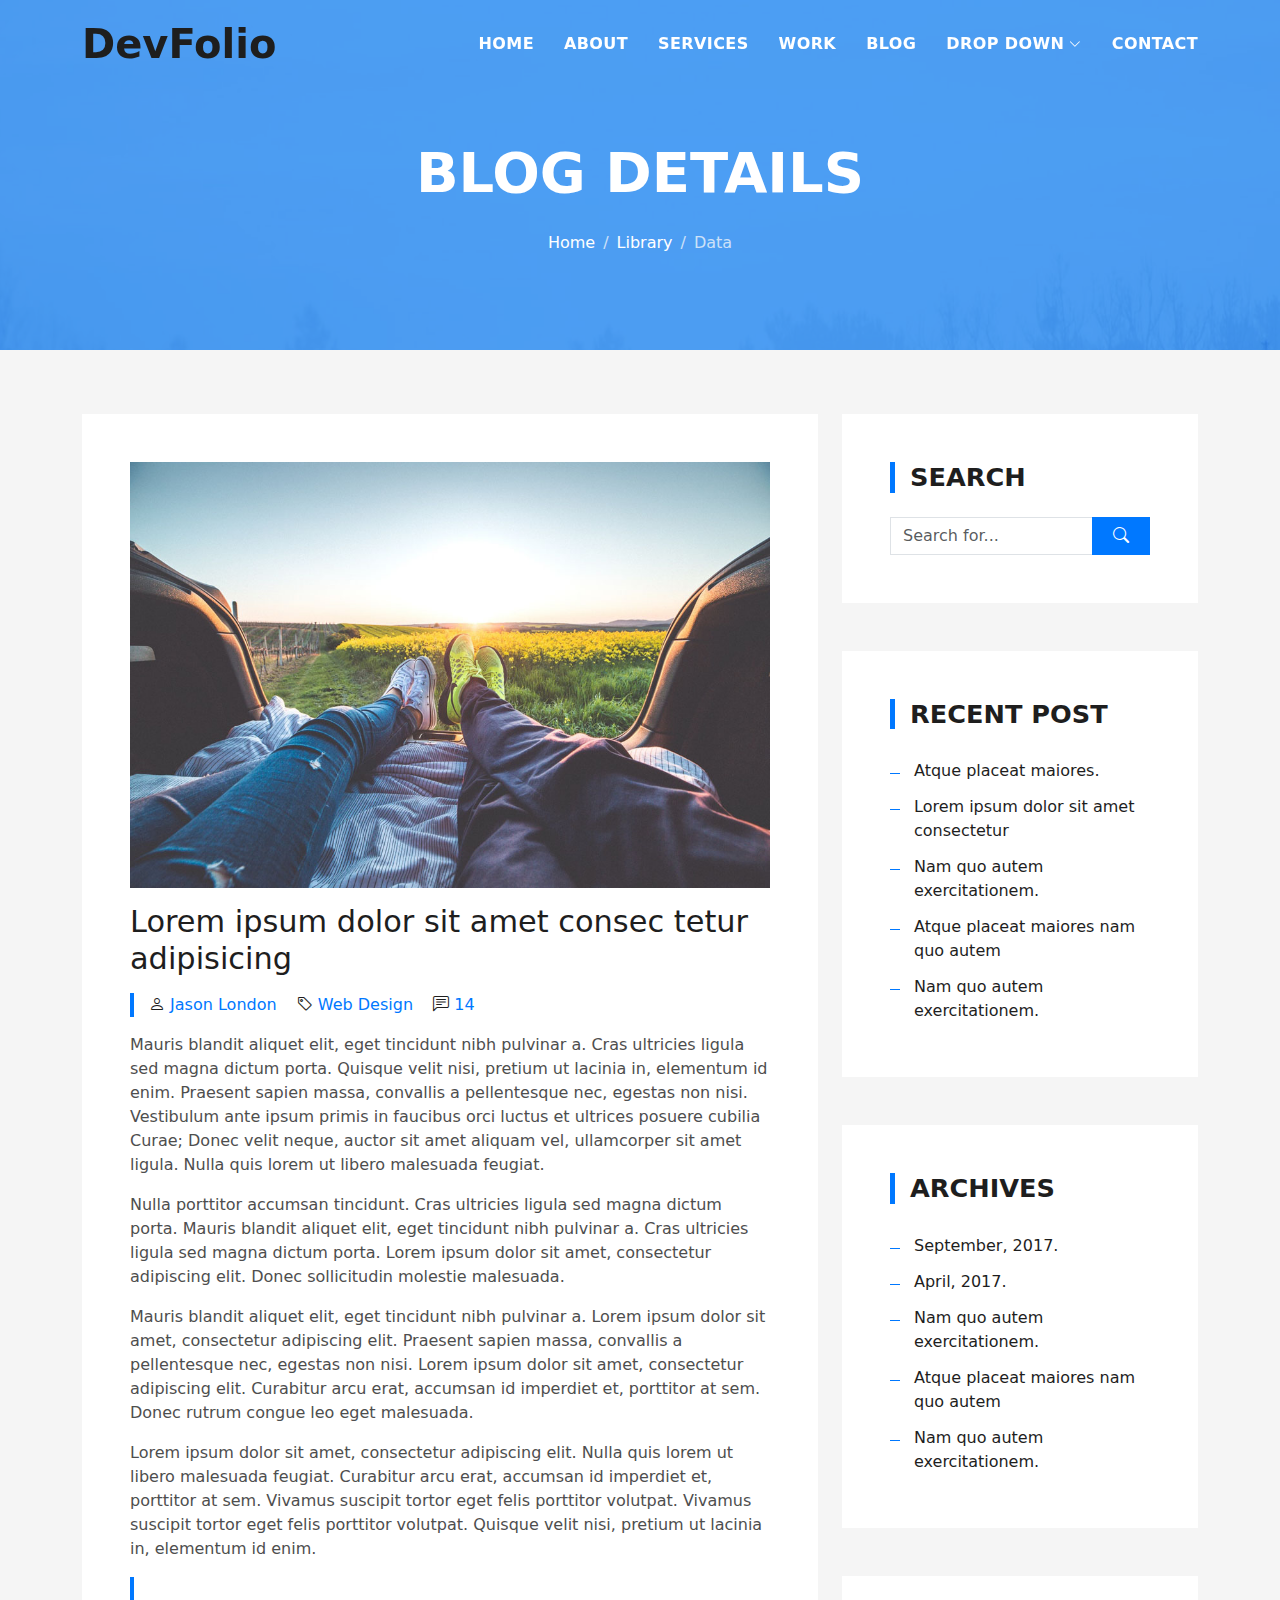
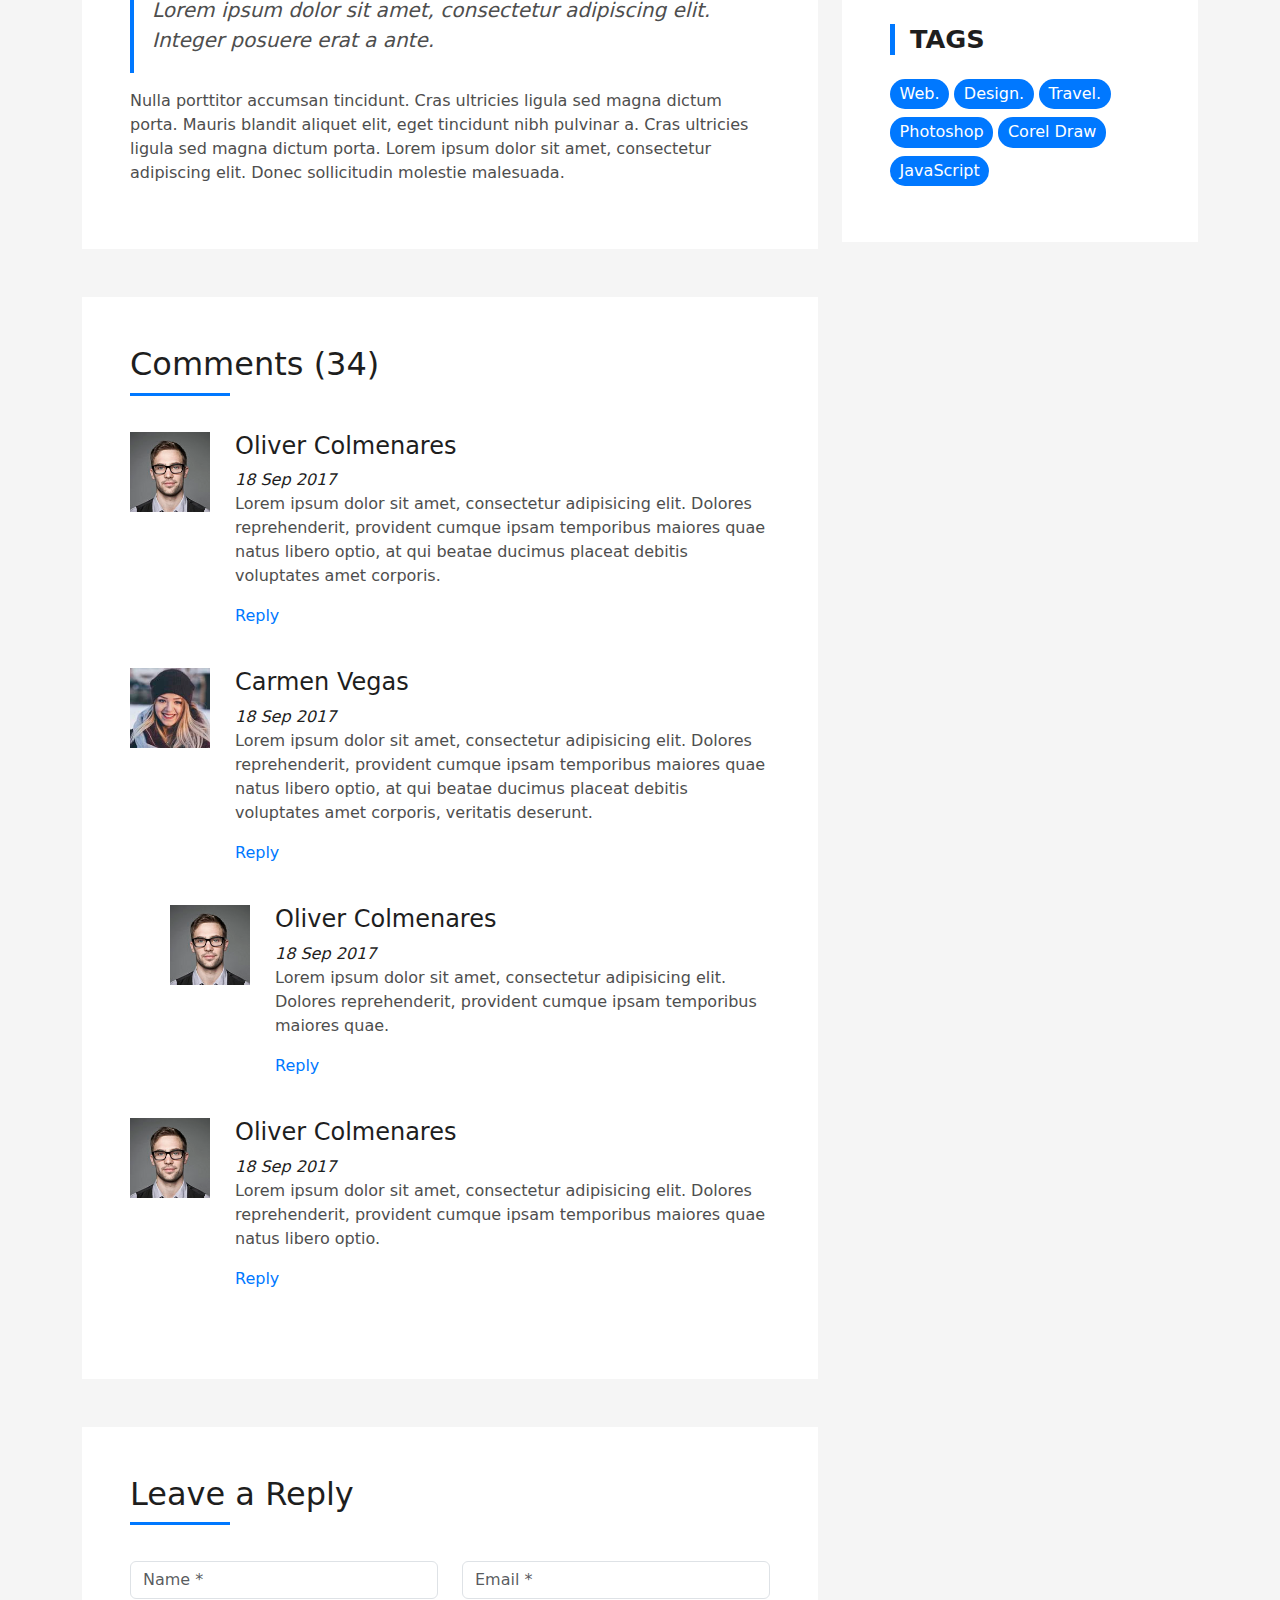
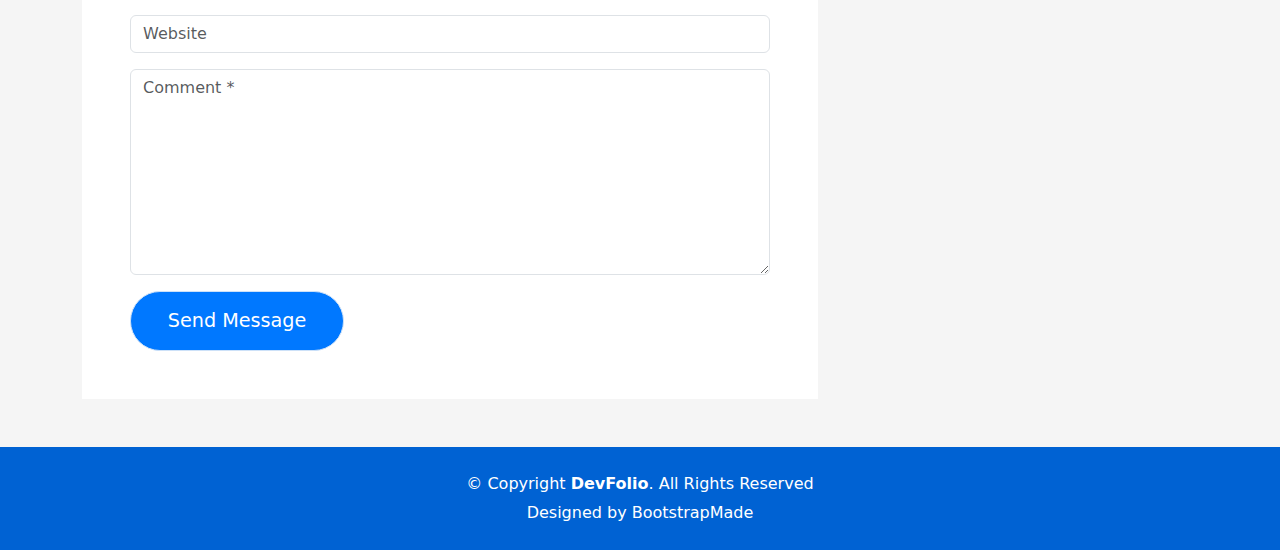
<file: blog-single.html>
<!DOCTYPE html>
<html lang="en">

<head>
  <meta charset="utf-8">
  <meta content="width=device-width, initial-scale=1.0" name="viewport">

  <title>DevFolio Bootstrap Portfolio Template - Blog Single</title>
  <meta content="" name="description">
  <meta content="" name="keywords">

  <!-- Favicons -->
  <link href="assets/img/favicon.png" rel="icon">
  <link href="assets/img/apple-touch-icon.png" rel="apple-touch-icon">

  <!-- Vendor CSS Files -->
  <link href="assets/vendor/bootstrap/css/bootstrap.min.css" rel="stylesheet">
  <link href="assets/vendor/bootstrap-icons/bootstrap-icons.css" rel="stylesheet">
  <link href="assets/vendor/glightbox/css/glightbox.min.css" rel="stylesheet">
  <link href="assets/vendor/swiper/swiper-bundle.min.css" rel="stylesheet">

  <!-- Template Main CSS File -->
  <link href="assets/css/style.css" rel="stylesheet">

  <!-- =======================================================
  * Template Name: DevFolio
  * Updated: Jul 27 2023 with Bootstrap v5.3.1
  * Template URL: https://bootstrapmade.com/devfolio-bootstrap-portfolio-html-template/
  * Author: BootstrapMade.com
  * License: https://bootstrapmade.com/license/
  ======================================================== -->
</head>

<body>

  <!-- ======= Header ======= -->
  <header id="header" class="fixed-top">
    <div class="container d-flex align-items-center justify-content-between">

      <h1 class="logo"><a href="index.html">DevFolio</a></h1>
      <!-- Uncomment below if you prefer to use an image logo -->
      <!-- <a href="index.html" class="logo"><img src="assets/img/logo.png" alt="" class="img-fluid"></a>-->

      <nav id="navbar" class="navbar">
        <ul>
          <li><a class="nav-link scrollto " href="#hero">Home</a></li>
          <li><a class="nav-link scrollto" href="#about">About</a></li>
          <li><a class="nav-link scrollto" href="#services">Services</a></li>
          <li><a class="nav-link scrollto " href="#work">Work</a></li>
          <li><a class="nav-link scrollto " href="#blog">Blog</a></li>
          <li class="dropdown"><a href="#"><span>Drop Down</span> <i class="bi bi-chevron-down"></i></a>
            <ul>
              <li><a href="#">Drop Down 1</a></li>
              <li class="dropdown"><a href="#"><span>Deep Drop Down</span> <i class="bi bi-chevron-right"></i></a>
                <ul>
                  <li><a href="#">Deep Drop Down 1</a></li>
                  <li><a href="#">Deep Drop Down 2</a></li>
                  <li><a href="#">Deep Drop Down 3</a></li>
                  <li><a href="#">Deep Drop Down 4</a></li>
                  <li><a href="#">Deep Drop Down 5</a></li>
                </ul>
              </li>
              <li><a href="#">Drop Down 2</a></li>
              <li><a href="#">Drop Down 3</a></li>
              <li><a href="#">Drop Down 4</a></li>
            </ul>
          </li>
          <li><a class="nav-link scrollto" href="#contact">Contact</a></li>
        </ul>
        <i class="bi bi-list mobile-nav-toggle"></i>
      </nav><!-- .navbar -->

    </div>
  </header><!-- End Header -->

  <div class="hero hero-single route bg-image" style="background-image: url(assets/img/overlay-bg.jpg)">
    <div class="overlay-mf"></div>
    <div class="hero-content display-table">
      <div class="table-cell">
        <div class="container">
          <h2 class="hero-title mb-4">Blog Details</h2>
          <ol class="breadcrumb d-flex justify-content-center">
            <li class="breadcrumb-item">
              <a href="#">Home</a>
            </li>
            <li class="breadcrumb-item">
              <a href="#">Library</a>
            </li>
            <li class="breadcrumb-item active">Data</li>
          </ol>
        </div>
      </div>
    </div>
  </div>

  <main id="main">

    <!-- ======= Blog Single Section ======= -->
    <section class="blog-wrapper sect-pt4" id="blog">
      <div class="container">
        <div class="row">
          <div class="col-md-8">
            <div class="post-box">
              <div class="post-thumb">
                <img src="assets/img/post-1.jpg" class="img-fluid" alt="">
              </div>
              <div class="post-meta">
                <h1 class="article-title">Lorem ipsum dolor sit amet consec tetur adipisicing</h1>
                <ul>
                  <li>
                    <span class="bi bi-person"></span>
                    <a href="#">Jason London</a>
                  </li>
                  <li>
                    <span class="bi bi-tag"></span>
                    <a href="#">Web Design</a>
                  </li>
                  <li>
                    <span class="bi bi-chat-left-text"></span>
                    <a href="#">14</a>
                  </li>
                </ul>
              </div>
              <div class="article-content">
                <p>
                  Mauris blandit aliquet elit, eget tincidunt nibh pulvinar a. Cras ultricies ligula sed magna dictum
                  porta. Quisque velit
                  nisi, pretium ut lacinia in, elementum id enim. Praesent sapien massa, convallis a pellentesque
                  nec, egestas non nisi. Vestibulum ante ipsum primis in faucibus orci luctus et ultrices posuere
                  cubilia Curae; Donec velit neque, auctor sit amet aliquam vel, ullamcorper sit amet ligula.
                  Nulla quis lorem ut libero malesuada feugiat.
                </p>
                <p>
                  Nulla porttitor accumsan tincidunt. Cras ultricies ligula sed magna dictum porta. Mauris blandit
                  aliquet elit, eget tincidunt
                  nibh pulvinar a. Cras ultricies ligula sed magna dictum porta. Lorem ipsum dolor sit amet,
                  consectetur adipiscing elit. Donec sollicitudin molestie malesuada.
                </p>
                <p>
                  Mauris blandit aliquet elit, eget tincidunt nibh pulvinar a. Lorem ipsum dolor sit amet, consectetur
                  adipiscing elit. Praesent
                  sapien massa, convallis a pellentesque nec, egestas non nisi. Lorem ipsum dolor sit amet,
                  consectetur adipiscing elit. Curabitur arcu erat, accumsan id imperdiet et, porttitor at
                  sem. Donec rutrum congue leo eget malesuada.
                </p>
                <p>
                  Lorem ipsum dolor sit amet, consectetur adipiscing elit. Nulla quis lorem ut libero malesuada feugiat.
                  Curabitur arcu erat,
                  accumsan id imperdiet et, porttitor at sem. Vivamus suscipit tortor eget felis porttitor
                  volutpat. Vivamus suscipit tortor eget felis porttitor volutpat. Quisque velit nisi, pretium
                  ut lacinia in, elementum id enim.
                </p>
                <blockquote class="blockquote">
                  <p class="mb-0">Lorem ipsum dolor sit amet, consectetur adipiscing elit. Integer posuere erat a ante.</p>
                </blockquote>
                <p>
                  Nulla porttitor accumsan tincidunt. Cras ultricies ligula sed magna dictum porta. Mauris blandit
                  aliquet elit, eget tincidunt
                  nibh pulvinar a. Cras ultricies ligula sed magna dictum porta. Lorem ipsum dolor sit amet,
                  consectetur adipiscing elit. Donec sollicitudin molestie malesuada.
                </p>
              </div>
            </div>
            <div class="box-comments">
              <div class="title-box-2">
                <h4 class="title-comments title-left">Comments (34)</h4>
              </div>
              <ul class="list-comments">
                <li>
                  <div class="comment-avatar">
                    <img src="assets/img/testimonial-2.jpg" alt="">
                  </div>
                  <div class="comment-details">
                    <h4 class="comment-author">Oliver Colmenares</h4>
                    <span>18 Sep 2017</span>
                    <p>
                      Lorem ipsum dolor sit amet, consectetur adipisicing elit. Dolores reprehenderit, provident cumque
                      ipsam temporibus maiores
                      quae natus libero optio, at qui beatae ducimus placeat debitis voluptates amet corporis.
                    </p>
                    <a href="3">Reply</a>
                  </div>
                </li>
                <li>
                  <div class="comment-avatar">
                    <img src="assets/img/testimonial-4.jpg" alt="">
                  </div>
                  <div class="comment-details">
                    <h4 class="comment-author">Carmen Vegas</h4>
                    <span>18 Sep 2017</span>
                    <p>
                      Lorem ipsum dolor sit amet, consectetur adipisicing elit. Dolores reprehenderit, provident cumque
                      ipsam temporibus maiores
                      quae natus libero optio, at qui beatae ducimus placeat debitis voluptates amet corporis,
                      veritatis deserunt.
                    </p>
                    <a href="3">Reply</a>
                  </div>
                </li>
                <li class="comment-children">
                  <div class="comment-avatar">
                    <img src="assets/img/testimonial-2.jpg" alt="">
                  </div>
                  <div class="comment-details">
                    <h4 class="comment-author">Oliver Colmenares</h4>
                    <span>18 Sep 2017</span>
                    <p>
                      Lorem ipsum dolor sit amet, consectetur adipisicing elit. Dolores reprehenderit, provident cumque
                      ipsam temporibus maiores
                      quae.
                    </p>
                    <a href="3">Reply</a>
                  </div>
                </li>
                <li>
                  <div class="comment-avatar">
                    <img src="assets/img/testimonial-2.jpg" alt="">
                  </div>
                  <div class="comment-details">
                    <h4 class="comment-author">Oliver Colmenares</h4>
                    <span>18 Sep 2017</span>
                    <p>
                      Lorem ipsum dolor sit amet, consectetur adipisicing elit. Dolores reprehenderit, provident cumque
                      ipsam temporibus maiores
                      quae natus libero optio.
                    </p>
                    <a href="3">Reply</a>
                  </div>
                </li>
              </ul>
            </div>
            <div class="form-comments">
              <div class="title-box-2">
                <h3 class="title-left">
                  Leave a Reply
                </h3>
              </div>
              <form class="form-mf">
                <div class="row">
                  <div class="col-md-6 mb-3">
                    <div class="form-group">
                      <input type="text" class="form-control input-mf" id="inputName" placeholder="Name *" required>
                    </div>
                  </div>
                  <div class="col-md-6 mb-3">
                    <div class="form-group">
                      <input type="email" class="form-control input-mf" id="inputEmail1" placeholder="Email *" required>
                    </div>
                  </div>
                  <div class="col-md-12 mb-3">
                    <div class="form-group">
                      <input type="url" class="form-control input-mf" id="inputUrl" placeholder="Website">
                    </div>
                  </div>
                  <div class="col-md-12 mb-3">
                    <div class="form-group">
                      <textarea id="textMessage" class="form-control input-mf" placeholder="Comment *" name="message" cols="45" rows="8" required></textarea>
                    </div>
                  </div>
                  <div class="col-md-12">
                    <button type="submit" class="button button-a button-big button-rouded">Send Message</button>
                  </div>
                </div>
              </form>
            </div>
          </div>
          <div class="col-md-4">
            <div class="widget-sidebar sidebar-search">
              <h5 class="sidebar-title">Search</h5>
              <div class="sidebar-content">
                <form>
                  <div class="input-group">
                    <input type="text" class="form-control" placeholder="Search for..." aria-label="Search for...">
                    <span class="input-group-btn">
                      <button class="btn btn-secondary btn-search" type="button">
                        <span class="bi bi-search"></span>
                      </button>
                    </span>
                  </div>
                </form>
              </div>
            </div>
            <div class="widget-sidebar">
              <h5 class="sidebar-title">Recent Post</h5>
              <div class="sidebar-content">
                <ul class="list-sidebar">
                  <li>
                    <a href="#">Atque placeat maiores.</a>
                  </li>
                  <li>
                    <a href="#">Lorem ipsum dolor sit amet consectetur</a>
                  </li>
                  <li>
                    <a href="#">Nam quo autem exercitationem.</a>
                  </li>
                  <li>
                    <a href="#">Atque placeat maiores nam quo autem</a>
                  </li>
                  <li>
                    <a href="#">Nam quo autem exercitationem.</a>
                  </li>
                </ul>
              </div>
            </div>
            <div class="widget-sidebar">
              <h5 class="sidebar-title">Archives</h5>
              <div class="sidebar-content">
                <ul class="list-sidebar">
                  <li>
                    <a href="#">September, 2017.</a>
                  </li>
                  <li>
                    <a href="#">April, 2017.</a>
                  </li>
                  <li>
                    <a href="#">Nam quo autem exercitationem.</a>
                  </li>
                  <li>
                    <a href="#">Atque placeat maiores nam quo autem</a>
                  </li>
                  <li>
                    <a href="#">Nam quo autem exercitationem.</a>
                  </li>
                </ul>
              </div>
            </div>
            <div class="widget-sidebar widget-tags">
              <h5 class="sidebar-title">Tags</h5>
              <div class="sidebar-content">
                <ul>
                  <li>
                    <a href="#">Web.</a>
                  </li>
                  <li>
                    <a href="#">Design.</a>
                  </li>
                  <li>
                    <a href="#">Travel.</a>
                  </li>
                  <li>
                    <a href="#">Photoshop</a>
                  </li>
                  <li>
                    <a href="#">Corel Draw</a>
                  </li>
                  <li>
                    <a href="#">JavaScript</a>
                  </li>
                </ul>
              </div>
            </div>
          </div>
        </div>
      </div>
    </section><!-- End Blog Single Section -->

  </main><!-- End #main -->

  <!-- ======= Footer ======= -->
  <footer>
    <div class="container">
      <div class="row">
        <div class="col-sm-12">
          <div class="copyright-box">
            <p class="copyright">&copy; Copyright <strong>DevFolio</strong>. All Rights Reserved</p>
            <div class="credits">
              <!--
              All the links in the footer should remain intact.
              You can delete the links only if you purchased the pro version.
              Licensing information: https://bootstrapmade.com/license/
              Purchase the pro version with working PHP/AJAX contact form: https://bootstrapmade.com/buy/?theme=DevFolio
            -->
              Designed by <a href="https://bootstrapmade.com/">BootstrapMade</a>
            </div>
          </div>
        </div>
      </div>
    </div>
  </footer><!-- End  Footer -->

  <div id="preloader"></div>
  <a href="#" class="back-to-top d-flex align-items-center justify-content-center"><i class="bi bi-arrow-up-short"></i></a>

  <!-- Vendor JS Files -->
  <script src="assets/vendor/purecounter/purecounter_vanilla.js"></script>
  <script src="assets/vendor/bootstrap/js/bootstrap.bundle.min.js"></script>
  <script src="assets/vendor/glightbox/js/glightbox.min.js"></script>
  <script src="assets/vendor/swiper/swiper-bundle.min.js"></script>
  <script src="assets/vendor/typed.js/typed.umd.js"></script>
  <script src="assets/vendor/php-email-form/validate.js"></script>

  <!-- Template Main JS File -->
  <script src="assets/js/main.js"></script>

</body>

</html>
</file>
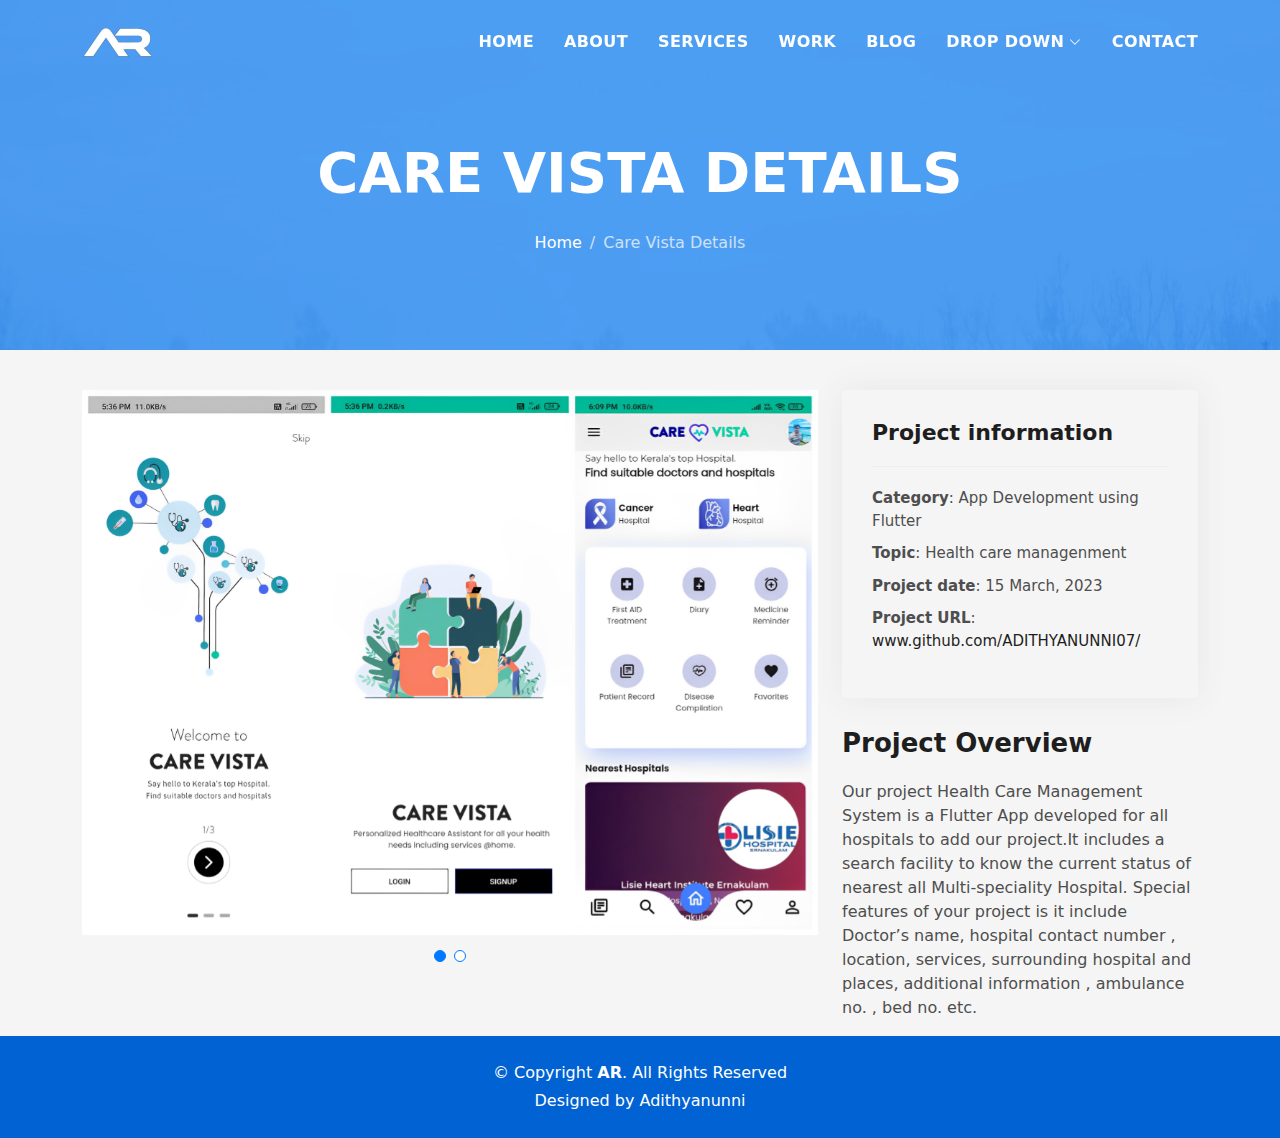
<file: carevista.html>
<!DOCTYPE html>
<html lang="en">

<head>
  <meta charset="utf-8">
  <meta content="width=device-width, initial-scale=1.0" name="viewport">

  <title>DevFolio Bootstrap Portfolio Template - Portfolio Details</title>
  <meta content="" name="description">
  <meta content="" name="keywords">

  <!-- Favicons -->
  <link href="assets/img/favicon.png" rel="icon">
  <link href="assets/img/apple-touch-icon.png" rel="apple-touch-icon">

  <!-- Vendor CSS Files -->
  <link href="assets/vendor/bootstrap/css/bootstrap.min.css" rel="stylesheet">
  <link href="assets/vendor/bootstrap-icons/bootstrap-icons.css" rel="stylesheet">
  <link href="assets/vendor/glightbox/css/glightbox.min.css" rel="stylesheet">
  <link href="assets/vendor/swiper/swiper-bundle.min.css" rel="stylesheet">

  <!-- Template Main CSS File -->
  <link href="assets/css/style.css" rel="stylesheet">

  <!-- =======================================================
  * Template Name: DevFolio
  * Updated: Jul 27 2023 with Bootstrap v5.3.1
  * Template URL: https://bootstrapmade.com/devfolio-bootstrap-portfolio-html-template/
  * Author: BootstrapMade.com
  * License: https://bootstrapmade.com/license/
  ======================================================== -->
</head>

<body>

  <!-- ======= Header ======= -->
  <header id="header" class="fixed-top">
    <div class="container d-flex align-items-center justify-content-between">

      <img src="assets/img/logo.png" class="logo"></img>
      <!-- Uncomment below if you prefer to use an image logo -->
      <!-- <a href="index.html" class="logo"><img src="assets/img/logo.png" alt="" class="img-fluid"></a>-->

      <nav id="navbar" class="navbar">
        <ul>
          <li><a class="nav-link scrollto " href="index.html">Home</a></li>
          <li><a class="nav-link scrollto" href="#about">About</a></li>
          <li><a class="nav-link scrollto" href="#services">Services</a></li>
          <li><a class="nav-link scrollto " href="#work">Work</a></li>
          <li><a class="nav-link scrollto " href="#blog">Blog</a></li>
          <li class="dropdown"><a href="#"><span>Drop Down</span> <i class="bi bi-chevron-down"></i></a>
            <ul>
              <li><a href="#">Drop Down 1</a></li>
              <li class="dropdown"><a href="#"><span>Deep Drop Down</span> <i class="bi bi-chevron-right"></i></a>
                <ul>
                  <li><a href="#">Deep Drop Down 1</a></li>
                  <li><a href="#">Deep Drop Down 2</a></li>
                  <li><a href="#">Deep Drop Down 3</a></li>
                  <li><a href="#">Deep Drop Down 4</a></li>
                  <li><a href="#">Deep Drop Down 5</a></li>
                </ul>
              </li>
              <li><a href="#">Drop Down 2</a></li>
              <li><a href="#">Drop Down 3</a></li>
              <li><a href="#">Drop Down 4</a></li>
            </ul>
          </li>
          <li><a class="nav-link scrollto" href="#contact">Contact</a></li>
        </ul>
        <i class="bi bi-list mobile-nav-toggle"></i>
      </nav><!-- .navbar -->

    </div>
  </header><!-- End Header -->

  <div class="hero hero-single route bg-image" style="background-image: url(assets/img/overlay-bg.jpg)">
    <div class="overlay-mf"></div>
    <div class="hero-content display-table">
      <div class="table-cell">
        <div class="container">
          <h2 class="hero-title mb-4">Care vista details</h2>
          <ol class="breadcrumb d-flex justify-content-center">
            <li class="breadcrumb-item">
              <a href="index.html">Home</a>
            </li>
            <li class="breadcrumb-item active">Care Vista Details</li>
          </ol>
        </div>
      </div>
    </div>
  </div>

  <main id="main">

    <!-- ======= Portfolio Details Section ======= -->
    <section id="portfolio-details" class="portfolio-details">
      <div class="container">

        <div class="row gy-4">

          <div class="col-lg-8">
            <div class="portfolio-details-slider swiper">
              <div class="swiper-wrapper align-items-center">

                <div class="swiper-slide">
                  <img src="assets/img/carevista_page1.png" alt="">
                </div>

                <div class="swiper-slide">
                  <img src="assets/img/carevista_page2.png" alt="">
                </div>

              </div>
              <div class="swiper-pagination"></div>
            </div>
          </div>

          <div class="col-lg-4">
            <div class="portfolio-info">
              <h3>Project information</h3>
              <ul>
                <li><strong>Category</strong>: App Development using Flutter</li>
                <li><strong>Topic</strong>: Health care managenment</li>
                <li><strong>Project date</strong>: 15 March, 2023</li>
                <li><strong>Project URL</strong>: <a href="https://github.com/ADITHYANUNNI07/Flutter_CAREVISTA_">www.github.com/ADITHYANUNNI07/</a></li>
              </ul>
            </div>
            <div class="portfolio-description">
              <h2>Project Overview </h2>
              <p>
                Our project Health Care Management System is a Flutter App developed for all hospitals to add our project.It includes a search facility to know the current status of nearest all Multi-speciality Hospital. Special features of your project is it include Doctor’s name, hospital contact number , location, services, surrounding hospital and places, additional information , ambulance no. , bed no. etc.

              </p>
            </div>
          </div>

        </div>

      </div>
    </section><!-- End Portfolio Details Section -->

  </main><!-- End #main -->

  <!-- ======= Footer ======= -->
  <footer>
    <div class="container">
      <div class="row">
        <div class="col-sm-12">
          <div class="copyright-box">
            <p class="copyright">&copy; Copyright <strong>AR</strong>. All Rights Reserved</p>
            <div class="credits">
              <!--
              All the links in the footer should remain intact.
              You can delete the links only if you purchased the pro version.
              Licensing information: https://bootstrapmade.com/license/
              Purchase the pro version with working PHP/AJAX contact form: https://bootstrapmade.com/buy/?theme=DevFolio
            -->
              Designed by <a href="https://bootstrapmade.com/">Adithyanunni</a>
            </div>
          </div>
        </div>
      </div>
    </div>
  </footer><!-- End  Footer -->

  <div id="preloader"></div>
  <a href="#" class="back-to-top d-flex align-items-center justify-content-center"><i class="bi bi-arrow-up-short"></i></a>

  <!-- Vendor JS Files -->
  <script src="assets/vendor/purecounter/purecounter_vanilla.js"></script>
  <script src="assets/vendor/bootstrap/js/bootstrap.bundle.min.js"></script>
  <script src="assets/vendor/glightbox/js/glightbox.min.js"></script>
  <script src="assets/vendor/swiper/swiper-bundle.min.js"></script>
  <script src="assets/vendor/typed.js/typed.umd.js"></script>
  <script src="assets/vendor/php-email-form/validate.js"></script>

  <!-- Template Main JS File -->
  <script src="assets/js/main.js"></script>

</body>

</html>
</file>
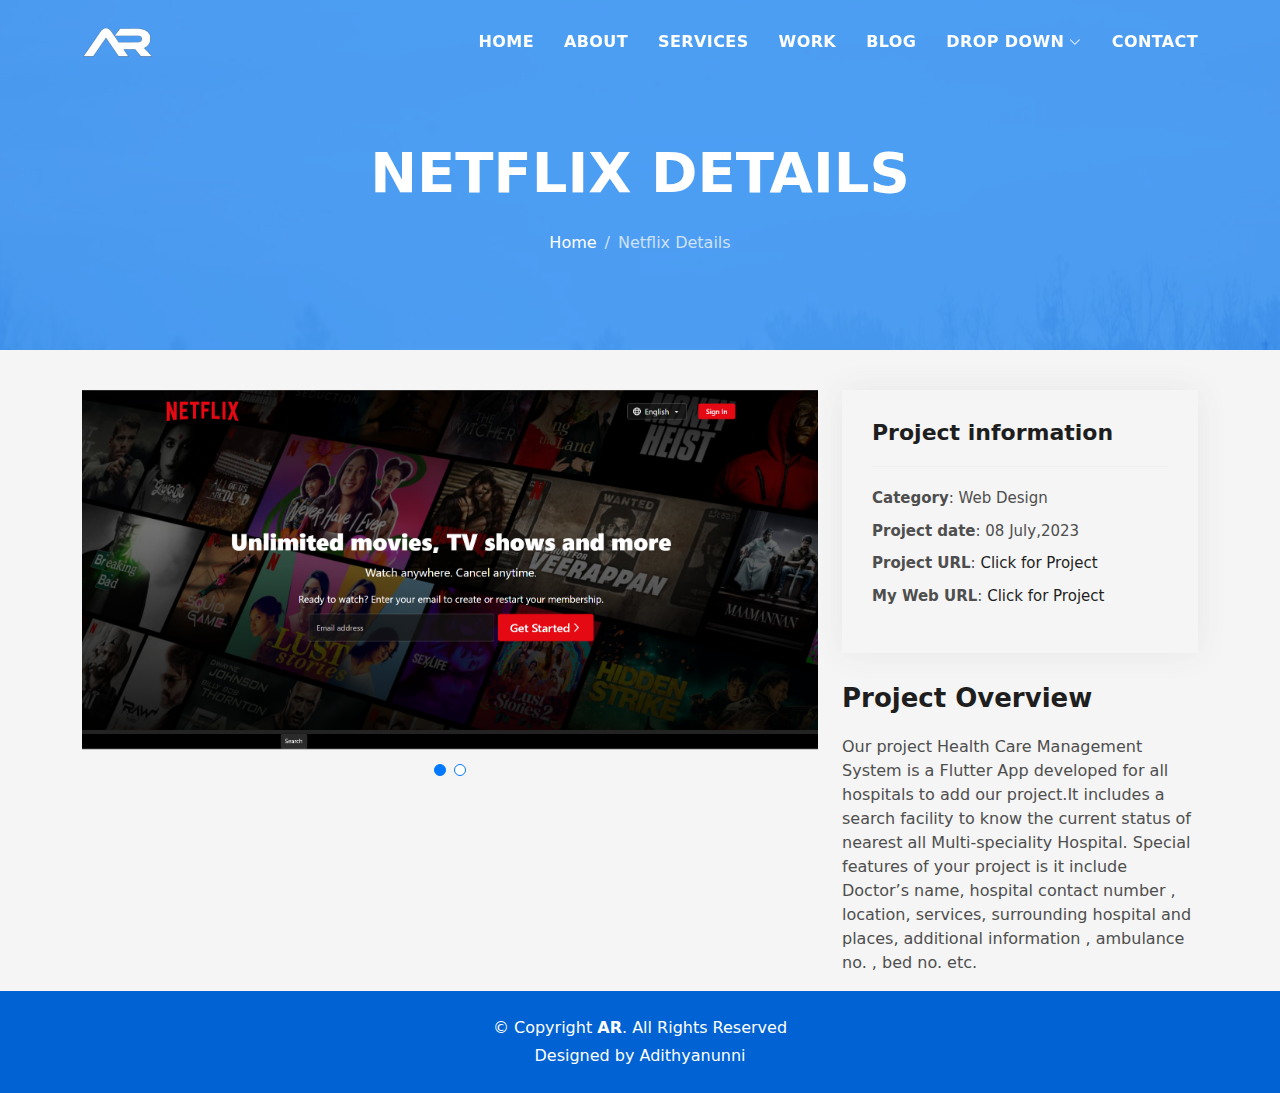
<file: netflix.html>
<!DOCTYPE html>
<html lang="en">

<head>
  <meta charset="utf-8">
  <meta content="width=device-width, initial-scale=1.0" name="viewport">

  <title>DevFolio Bootstrap Portfolio Template - Portfolio Details</title>
  <meta content="" name="description">
  <meta content="" name="keywords">

  <!-- Favicons -->
  <link href="assets/img/favicon.png" rel="icon">
  <link href="assets/img/apple-touch-icon.png" rel="apple-touch-icon">

  <!-- Vendor CSS Files -->
  <link href="assets/vendor/bootstrap/css/bootstrap.min.css" rel="stylesheet">
  <link href="assets/vendor/bootstrap-icons/bootstrap-icons.css" rel="stylesheet">
  <link href="assets/vendor/glightbox/css/glightbox.min.css" rel="stylesheet">
  <link href="assets/vendor/swiper/swiper-bundle.min.css" rel="stylesheet">

  <!-- Template Main CSS File -->
  <link href="assets/css/style.css" rel="stylesheet">

  <!-- =======================================================
  * Template Name: DevFolio
  * Updated: Jul 27 2023 with Bootstrap v5.3.1
  * Template URL: https://bootstrapmade.com/devfolio-bootstrap-portfolio-html-template/
  * Author: BootstrapMade.com
  * License: https://bootstrapmade.com/license/
  ======================================================== -->
</head>

<body>

  <!-- ======= Header ======= -->
  <header id="header" class="fixed-top">
    <div class="container d-flex align-items-center justify-content-between">

      <img src="assets/img/logo.png" class="logo"></img>
      <!-- Uncomment below if you prefer to use an image logo -->
      <!-- <a href="index.html" class="logo"><img src="assets/img/logo.png" alt="" class="img-fluid"></a>-->

      <nav id="navbar" class="navbar">
        <ul>
          <li><a class="nav-link scrollto " href="index.html">Home</a></li>
          <li><a class="nav-link scrollto" href="#about">About</a></li>
          <li><a class="nav-link scrollto" href="#services">Services</a></li>
          <li><a class="nav-link scrollto " href="#work">Work</a></li>
          <li><a class="nav-link scrollto " href="#blog">Blog</a></li>
          <li class="dropdown"><a href="#"><span>Drop Down</span> <i class="bi bi-chevron-down"></i></a>
            <ul>
              <li><a href="#">Drop Down 1</a></li>
              <li class="dropdown"><a href="#"><span>Deep Drop Down</span> <i class="bi bi-chevron-right"></i></a>
                <ul>
                  <li><a href="#">Deep Drop Down 1</a></li>
                  <li><a href="#">Deep Drop Down 2</a></li>
                  <li><a href="#">Deep Drop Down 3</a></li>
                  <li><a href="#">Deep Drop Down 4</a></li>
                  <li><a href="#">Deep Drop Down 5</a></li>
                </ul>
              </li>
              <li><a href="#">Drop Down 2</a></li>
              <li><a href="#">Drop Down 3</a></li>
              <li><a href="#">Drop Down 4</a></li>
            </ul>
          </li>
          <li><a class="nav-link scrollto" href="#contact">Contact</a></li>
        </ul>
        <i class="bi bi-list mobile-nav-toggle"></i>
      </nav><!-- .navbar -->

    </div>
  </header><!-- End Header -->

  <div class="hero hero-single route bg-image" style="background-image: url(assets/img/overlay-bg.jpg)">
    <div class="overlay-mf"></div>
    <div class="hero-content display-table">
      <div class="table-cell">
        <div class="container">
          <h2 class="hero-title mb-4">Netflix details</h2>
          <ol class="breadcrumb d-flex justify-content-center">
            <li class="breadcrumb-item">
              <a href="index.html">Home</a>
            </li>
            <li class="breadcrumb-item active">Netflix Details</li>
          </ol>
        </div>
      </div>
    </div>
  </div>

  <main id="main">

    <!-- ======= Portfolio Details Section ======= -->
    <section id="portfolio-details" class="portfolio-details">
      <div class="container">

        <div class="row gy-4">

          <div class="col-lg-8">
            <div class="portfolio-details-slider swiper">
              <div class="swiper-wrapper align-items-center">

                <div class="swiper-slide">
                  <img src="assets/img/netflix.png" alt="">
                </div>

                <div class="swiper-slide">
                  <img src="assets/img/netflix2.png" alt="">
                </div>

              </div>
              <div class="swiper-pagination"></div>
            </div>
          </div>

          <div class="col-lg-4">
            <div class="portfolio-info">
              <h3>Project information</h3>
              <ul>
                <li><strong>Category</strong>: Web Design</li>
                <li><strong>Project date</strong>: 08 July,2023</li>
                <li><strong>Project URL</strong>: <a href="https://github.com/ADITHYANUNNI07/Netflix_week_1">Click for Project</a></li>
                <li><strong>My Web URL</strong>: <a href="https://adithyanunni07.github.io/Netflix_week_1/">Click for Project</a></li>
              </ul>
            </div>
            <div class="portfolio-description">
              <h2>Project Overview</h2>
              <p>
                Our project Health Care Management System is a Flutter App developed for all hospitals to add our project.It includes a search facility to know the current status of nearest all Multi-speciality Hospital. Special features of your project is it include Doctor’s name, hospital contact number , location, services, surrounding hospital and places, additional information , ambulance no. , bed no. etc.

              </p>
            </div>
          </div>

        </div>

      </div>
    </section><!-- End Portfolio Details Section -->

  </main><!-- End #main -->

  <!-- ======= Footer ======= -->
  <footer>
    <div class="container">
      <div class="row">
        <div class="col-sm-12">
          <div class="copyright-box">
            <p class="copyright">&copy; Copyright <strong>AR</strong>. All Rights Reserved</p>
            <div class="credits">
              <!--
              All the links in the footer should remain intact.
              You can delete the links only if you purchased the pro version.
              Licensing information: https://bootstrapmade.com/license/
              Purchase the pro version with working PHP/AJAX contact form: https://bootstrapmade.com/buy/?theme=DevFolio
            -->
              Designed by <a href="https://bootstrapmade.com/">Adithyanunni</a>
            </div>
          </div>
        </div>
      </div>
    </div>
  </footer><!-- End  Footer -->

  <div id="preloader"></div>
  <a href="#" class="back-to-top d-flex align-items-center justify-content-center"><i class="bi bi-arrow-up-short"></i></a>

  <!-- Vendor JS Files -->
  <script src="assets/vendor/purecounter/purecounter_vanilla.js"></script>
  <script src="assets/vendor/bootstrap/js/bootstrap.bundle.min.js"></script>
  <script src="assets/vendor/glightbox/js/glightbox.min.js"></script>
  <script src="assets/vendor/swiper/swiper-bundle.min.js"></script>
  <script src="assets/vendor/typed.js/typed.umd.js"></script>
  <script src="assets/vendor/php-email-form/validate.js"></script>

  <!-- Template Main JS File -->
  <script src="assets/js/main.js"></script>

</body>

</html>
</file>
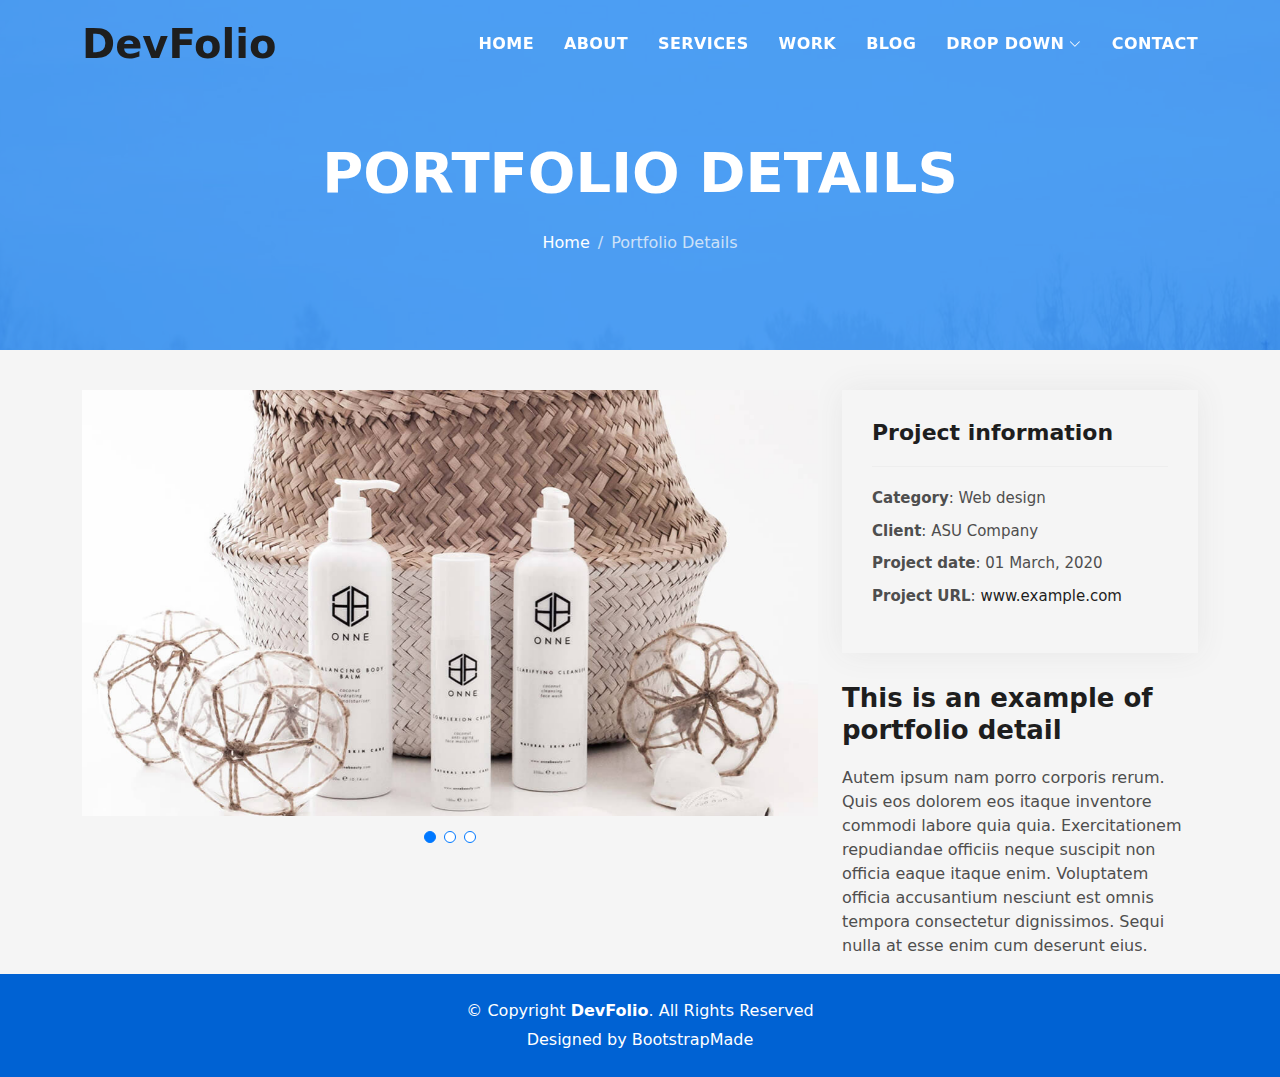
<file: portfolio-details.html>
<!DOCTYPE html>
<html lang="en">

<head>
  <meta charset="utf-8">
  <meta content="width=device-width, initial-scale=1.0" name="viewport">

  <title>DevFolio Bootstrap Portfolio Template - Portfolio Details</title>
  <meta content="" name="description">
  <meta content="" name="keywords">

  <!-- Favicons -->
  <link href="assets/img/favicon.png" rel="icon">
  <link href="assets/img/apple-touch-icon.png" rel="apple-touch-icon">

  <!-- Vendor CSS Files -->
  <link href="assets/vendor/bootstrap/css/bootstrap.min.css" rel="stylesheet">
  <link href="assets/vendor/bootstrap-icons/bootstrap-icons.css" rel="stylesheet">
  <link href="assets/vendor/glightbox/css/glightbox.min.css" rel="stylesheet">
  <link href="assets/vendor/swiper/swiper-bundle.min.css" rel="stylesheet">

  <!-- Template Main CSS File -->
  <link href="assets/css/style.css" rel="stylesheet">

  <!-- =======================================================
  * Template Name: DevFolio
  * Updated: Jul 27 2023 with Bootstrap v5.3.1
  * Template URL: https://bootstrapmade.com/devfolio-bootstrap-portfolio-html-template/
  * Author: BootstrapMade.com
  * License: https://bootstrapmade.com/license/
  ======================================================== -->
</head>

<body>

  <!-- ======= Header ======= -->
  <header id="header" class="fixed-top">
    <div class="container d-flex align-items-center justify-content-between">

      <h1 class="logo"><a href="index.html">DevFolio</a></h1>
      <!-- Uncomment below if you prefer to use an image logo -->
      <!-- <a href="index.html" class="logo"><img src="assets/img/logo.png" alt="" class="img-fluid"></a>-->

      <nav id="navbar" class="navbar">
        <ul>
          <li><a class="nav-link scrollto " href="#hero">Home</a></li>
          <li><a class="nav-link scrollto" href="#about">About</a></li>
          <li><a class="nav-link scrollto" href="#services">Services</a></li>
          <li><a class="nav-link scrollto " href="#work">Work</a></li>
          <li><a class="nav-link scrollto " href="#blog">Blog</a></li>
          <li class="dropdown"><a href="#"><span>Drop Down</span> <i class="bi bi-chevron-down"></i></a>
            <ul>
              <li><a href="#">Drop Down 1</a></li>
              <li class="dropdown"><a href="#"><span>Deep Drop Down</span> <i class="bi bi-chevron-right"></i></a>
                <ul>
                  <li><a href="#">Deep Drop Down 1</a></li>
                  <li><a href="#">Deep Drop Down 2</a></li>
                  <li><a href="#">Deep Drop Down 3</a></li>
                  <li><a href="#">Deep Drop Down 4</a></li>
                  <li><a href="#">Deep Drop Down 5</a></li>
                </ul>
              </li>
              <li><a href="#">Drop Down 2</a></li>
              <li><a href="#">Drop Down 3</a></li>
              <li><a href="#">Drop Down 4</a></li>
            </ul>
          </li>
          <li><a class="nav-link scrollto" href="#contact">Contact</a></li>
        </ul>
        <i class="bi bi-list mobile-nav-toggle"></i>
      </nav><!-- .navbar -->

    </div>
  </header><!-- End Header -->

  <div class="hero hero-single route bg-image" style="background-image: url(assets/img/overlay-bg.jpg)">
    <div class="overlay-mf"></div>
    <div class="hero-content display-table">
      <div class="table-cell">
        <div class="container">
          <h2 class="hero-title mb-4">Portfolio Details</h2>
          <ol class="breadcrumb d-flex justify-content-center">
            <li class="breadcrumb-item">
              <a href="#">Home</a>
            </li>
            <li class="breadcrumb-item active">Portfolio Details</li>
          </ol>
        </div>
      </div>
    </div>
  </div>

  <main id="main">

    <!-- ======= Portfolio Details Section ======= -->
    <section id="portfolio-details" class="portfolio-details">
      <div class="container">

        <div class="row gy-4">

          <div class="col-lg-8">
            <div class="portfolio-details-slider swiper">
              <div class="swiper-wrapper align-items-center">

                <div class="swiper-slide">
                  <img src="assets/img/portfolio-details-1.jpg" alt="">
                </div>

                <div class="swiper-slide">
                  <img src="assets/img/portfolio-details-2.jpg" alt="">
                </div>

                <div class="swiper-slide">
                  <img src="assets/img/portfolio-details-3.jpg" alt="">
                </div>

              </div>
              <div class="swiper-pagination"></div>
            </div>
          </div>

          <div class="col-lg-4">
            <div class="portfolio-info">
              <h3>Project information</h3>
              <ul>
                <li><strong>Category</strong>: Web design</li>
                <li><strong>Client</strong>: ASU Company</li>
                <li><strong>Project date</strong>: 01 March, 2020</li>
                <li><strong>Project URL</strong>: <a href="#">www.example.com</a></li>
              </ul>
            </div>
            <div class="portfolio-description">
              <h2>This is an example of portfolio detail</h2>
              <p>
                Autem ipsum nam porro corporis rerum. Quis eos dolorem eos itaque inventore commodi labore quia quia. Exercitationem repudiandae officiis neque suscipit non officia eaque itaque enim. Voluptatem officia accusantium nesciunt est omnis tempora consectetur dignissimos. Sequi nulla at esse enim cum deserunt eius.
              </p>
            </div>
          </div>

        </div>

      </div>
    </section><!-- End Portfolio Details Section -->

  </main><!-- End #main -->

  <!-- ======= Footer ======= -->
  <footer>
    <div class="container">
      <div class="row">
        <div class="col-sm-12">
          <div class="copyright-box">
            <p class="copyright">&copy; Copyright <strong>DevFolio</strong>. All Rights Reserved</p>
            <div class="credits">
              <!--
              All the links in the footer should remain intact.
              You can delete the links only if you purchased the pro version.
              Licensing information: https://bootstrapmade.com/license/
              Purchase the pro version with working PHP/AJAX contact form: https://bootstrapmade.com/buy/?theme=DevFolio
            -->
              Designed by <a href="https://bootstrapmade.com/">BootstrapMade</a>
            </div>
          </div>
        </div>
      </div>
    </div>
  </footer><!-- End  Footer -->

  <div id="preloader"></div>
  <a href="#" class="back-to-top d-flex align-items-center justify-content-center"><i class="bi bi-arrow-up-short"></i></a>

  <!-- Vendor JS Files -->
  <script src="assets/vendor/purecounter/purecounter_vanilla.js"></script>
  <script src="assets/vendor/bootstrap/js/bootstrap.bundle.min.js"></script>
  <script src="assets/vendor/glightbox/js/glightbox.min.js"></script>
  <script src="assets/vendor/swiper/swiper-bundle.min.js"></script>
  <script src="assets/vendor/typed.js/typed.umd.js"></script>
  <script src="assets/vendor/php-email-form/validate.js"></script>

  <!-- Template Main JS File -->
  <script src="assets/js/main.js"></script>

</body>

</html>
</file>
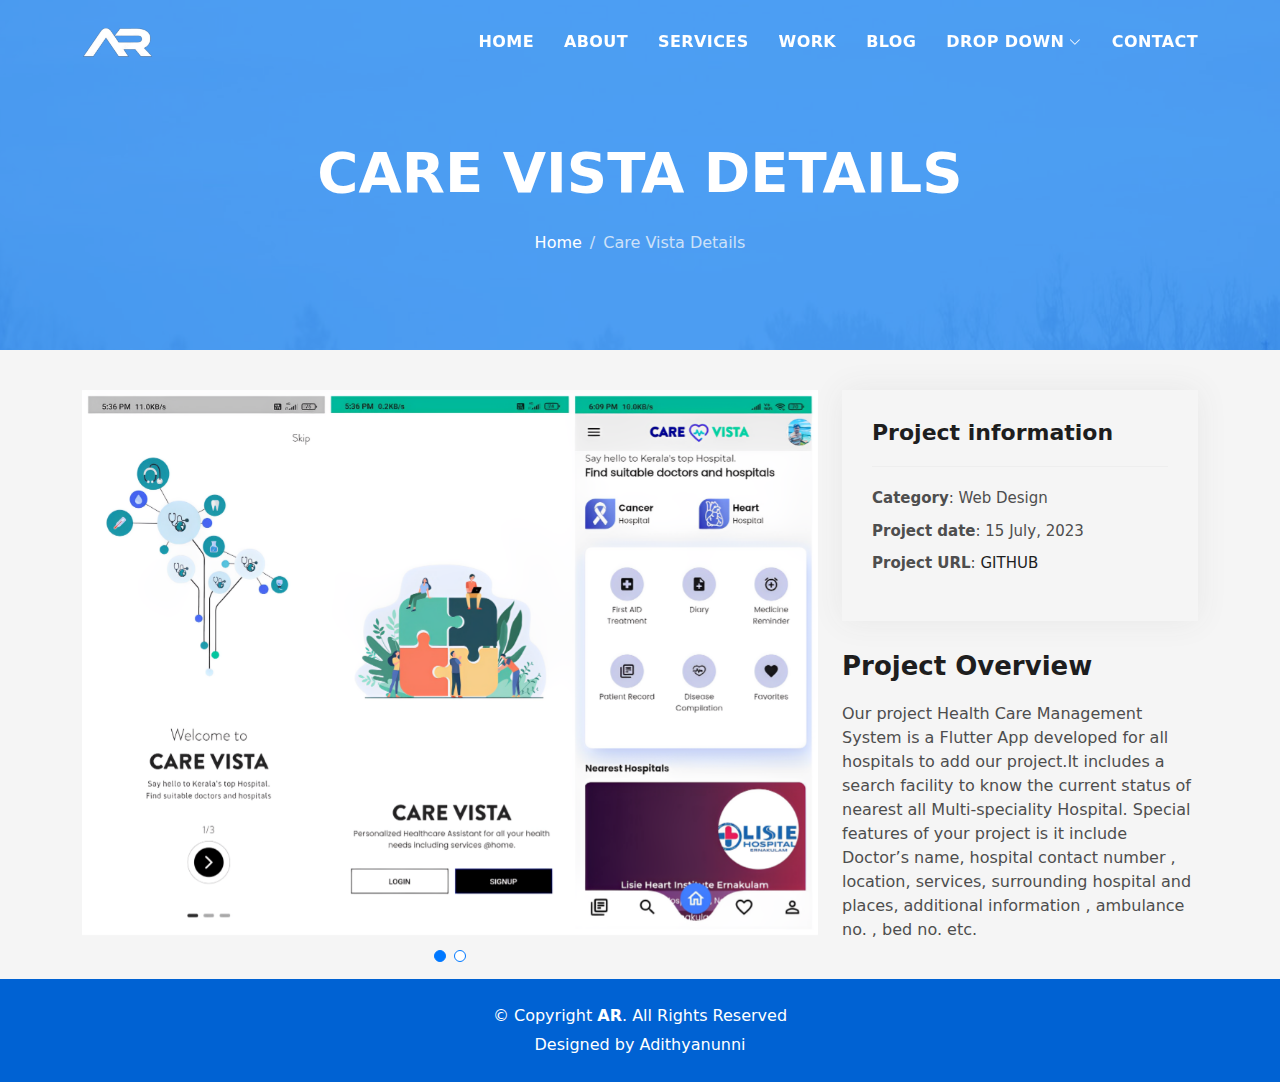
<file: zomato.html>
<!DOCTYPE html>
<html lang="en">

<head>
  <meta charset="utf-8">
  <meta content="width=device-width, initial-scale=1.0" name="viewport">

  <title>DevFolio Bootstrap Portfolio Template - Portfolio Details</title>
  <meta content="" name="description">
  <meta content="" name="keywords">

  <!-- Favicons -->
  <link href="assets/img/favicon.png" rel="icon">
  <link href="assets/img/apple-touch-icon.png" rel="apple-touch-icon">

  <!-- Vendor CSS Files -->
  <link href="assets/vendor/bootstrap/css/bootstrap.min.css" rel="stylesheet">
  <link href="assets/vendor/bootstrap-icons/bootstrap-icons.css" rel="stylesheet">
  <link href="assets/vendor/glightbox/css/glightbox.min.css" rel="stylesheet">
  <link href="assets/vendor/swiper/swiper-bundle.min.css" rel="stylesheet">

  <!-- Template Main CSS File -->
  <link href="assets/css/style.css" rel="stylesheet">

  <!-- =======================================================
  * Template Name: DevFolio
  * Updated: Jul 27 2023 with Bootstrap v5.3.1
  * Template URL: https://bootstrapmade.com/devfolio-bootstrap-portfolio-html-template/
  * Author: BootstrapMade.com
  * License: https://bootstrapmade.com/license/
  ======================================================== -->
</head>

<body>

  <!-- ======= Header ======= -->
  <header id="header" class="fixed-top">
    <div class="container d-flex align-items-center justify-content-between">

      <img src="assets/img/logo.png" class="logo"></img>
      <!-- Uncomment below if you prefer to use an image logo -->
      <!-- <a href="index.html" class="logo"><img src="assets/img/logo.png" alt="" class="img-fluid"></a>-->

      <nav id="navbar" class="navbar">
        <ul>
          <li><a class="nav-link scrollto " href="index.html">Home</a></li>
          <li><a class="nav-link scrollto" href="#about">About</a></li>
          <li><a class="nav-link scrollto" href="#services">Services</a></li>
          <li><a class="nav-link scrollto " href="#work">Work</a></li>
          <li><a class="nav-link scrollto " href="#blog">Blog</a></li>
          <li class="dropdown"><a href="#"><span>Drop Down</span> <i class="bi bi-chevron-down"></i></a>
            <ul>
              <li><a href="#">Drop Down 1</a></li>
              <li class="dropdown"><a href="#"><span>Deep Drop Down</span> <i class="bi bi-chevron-right"></i></a>
                <ul>
                  <li><a href="#">Deep Drop Down 1</a></li>
                  <li><a href="#">Deep Drop Down 2</a></li>
                  <li><a href="#">Deep Drop Down 3</a></li>
                  <li><a href="#">Deep Drop Down 4</a></li>
                  <li><a href="#">Deep Drop Down 5</a></li>
                </ul>
              </li>
              <li><a href="#">Drop Down 2</a></li>
              <li><a href="#">Drop Down 3</a></li>
              <li><a href="#">Drop Down 4</a></li>
            </ul>
          </li>
          <li><a class="nav-link scrollto" href="#contact">Contact</a></li>
        </ul>
        <i class="bi bi-list mobile-nav-toggle"></i>
      </nav><!-- .navbar -->

    </div>
  </header><!-- End Header -->

  <div class="hero hero-single route bg-image" style="background-image: url(assets/img/overlay-bg.jpg)">
    <div class="overlay-mf"></div>
    <div class="hero-content display-table">
      <div class="table-cell">
        <div class="container">
          <h2 class="hero-title mb-4">Care vista details</h2>
          <ol class="breadcrumb d-flex justify-content-center">
            <li class="breadcrumb-item">
              <a href="index.html">Home</a>
            </li>
            <li class="breadcrumb-item active">Care Vista Details</li>
          </ol>
        </div>
      </div>
    </div>
  </div>

  <main id="main">

    <!-- ======= Portfolio Details Section ======= -->
    <section id="portfolio-details" class="portfolio-details">
      <div class="container">

        <div class="row gy-4">

          <div class="col-lg-8">
            <div class="portfolio-details-slider swiper">
              <div class="swiper-wrapper align-items-center">

                <div class="swiper-slide">
                  <img src="assets/img/carevista_page1.png" alt="">
                </div>

                <div class="swiper-slide">
                  <img src="assets/img/carevista_page2.png" alt="">
                </div>

              </div>
              <div class="swiper-pagination"></div>
            </div>
          </div>

          <div class="col-lg-4">
            <div class="portfolio-info">
              <h3>Project information</h3>
              <ul>
                <li><strong>Category</strong>: Web Design</li>
                <li><strong>Project date</strong>: 15 July, 2023</li>
                <li><strong>Project URL</strong>: <a href="https://github.com/ADITHYANUNNI07/Flutter_CAREVISTA_">GITHUB</a></li>
              </ul>
            </div>
            <div class="portfolio-description">
              <h2>Project Overview </h2>
              <p>
                Our project Health Care Management System is a Flutter App developed for all hospitals to add our project.It includes a search facility to know the current status of nearest all Multi-speciality Hospital. Special features of your project is it include Doctor’s name, hospital contact number , location, services, surrounding hospital and places, additional information , ambulance no. , bed no. etc.

              </p>
            </div>
          </div>

        </div>

      </div>
    </section><!-- End Portfolio Details Section -->

  </main><!-- End #main -->

  <!-- ======= Footer ======= -->
  <footer>
    <div class="container">
      <div class="row">
        <div class="col-sm-12">
          <div class="copyright-box">
            <p class="copyright">&copy; Copyright <strong>AR</strong>. All Rights Reserved</p>
            <div class="credits">
              <!--
              All the links in the footer should remain intact.
              You can delete the links only if you purchased the pro version.
              Licensing information: https://bootstrapmade.com/license/
              Purchase the pro version with working PHP/AJAX contact form: https://bootstrapmade.com/buy/?theme=DevFolio
            -->
              Designed by <a href="https://bootstrapmade.com/">Adithyanunni</a>
            </div>
          </div>
        </div>
      </div>
    </div>
  </footer><!-- End  Footer -->

  <div id="preloader"></div>
  <a href="#" class="back-to-top d-flex align-items-center justify-content-center"><i class="bi bi-arrow-up-short"></i></a>

  <!-- Vendor JS Files -->
  <script src="assets/vendor/purecounter/purecounter_vanilla.js"></script>
  <script src="assets/vendor/bootstrap/js/bootstrap.bundle.min.js"></script>
  <script src="assets/vendor/glightbox/js/glightbox.min.js"></script>
  <script src="assets/vendor/swiper/swiper-bundle.min.js"></script>
  <script src="assets/vendor/typed.js/typed.umd.js"></script>
  <script src="assets/vendor/php-email-form/validate.js"></script>

  <!-- Template Main JS File -->
  <script src="assets/js/main.js"></script>

</body>

</html>
</file>
<file: assets/css/style.css>
body {
  background-color: #f5f5f5;
  color: #4e4e4e;
}
.form-group small
{
  color: red;
  visibility: hidden;
  position: absolute;
}
h1,
h2,
h3,
h4,
h5,
h6 {
  color: #1e1e1e;
}

a {
  color: #1e1e1e;
  text-decoration: none;
  transition: all 0.5s ease-in-out;
}

a:hover {
  color: #0078ff;
  text-decoration: none;
  transition: all 0.5s ease-in-out;
}
.flutterlogo
{
  width: 3rem;
}
.p-r {
  position: relative;
}

.color-a {
  text-decoration: none;
  color: #0078ff;
}

.color-d {
  color: #f5f5f5;
}

.color-text-a {
  text-decoration: none;
  color: #4e4e4e;
}

.box-shadow,
.card-blog,
.work-box,
.service-box,
.paralax-mf {
  box-shadow: 0 13px 8px -10px rgba(0, 0, 0, 0.1);
}

.box-shadow-a,
.button:hover {
  text-decoration: none;
  box-shadow: 0 0 0 4px #cde1f8;
}

.display-5 {
  font-size: 2.5rem;
  font-weight: 300;
  line-height: 1.1;
}

.display-6 {
  font-size: 2rem;
  font-weight: 300;
  line-height: 1.1;
}

.avatar {
  width: 32px;
  height: 32px;
  margin-right: 4px;
  overflow: hidden;
}

.bg-image {
  background-repeat: no-repeat;
  background-attachment: fixed;
  background-size: cover;
  background-position: center center;
}

@media (max-width: 1024px) {
  .bg-image {
    background-attachment: scroll;
  }
}

.overlay-mf {
  background-color: #0078ff;
}

.overlay-mf {
  position: absolute;
  top: 0;
  left: 0px;
  padding: 0;
  height: 100%;
  width: 100%;
  opacity: 0.7;
}

.paralax-mf {
  position: relative;
  padding: 8rem 0;
}

.display-table {
  width: 100%;
  height: 100%;
  display: table;
}

.table-cell {
  display: table-cell;
  vertical-align: middle;
}

/*--/ Sections /--*/
.sect-4 {
  padding: 4rem 0;
}

.sect-pt4 {
  padding-top: 4rem;
}

.sect-mt4 {
  margin-top: 4rem;
}

/*--/ Title s /--*/
.title-s {
  font-weight: 600;
  color: #1e1e1e;
  font-size: 1.1rem;
}

/*--/ Title A /--*/
.title-box {
  margin-bottom: 4rem;
}

.title-a {
  text-decoration: none;
  font-size: 3rem;
  font-weight: bold;
  text-transform: uppercase;
}

.subtitle-a {
  text-decoration: none;
  color: #4e4e4e;
}

.line-mf {
  width: 40px;
  height: 5px;
  background-color: #0078ff;
  margin: 0 auto;
}

/*--/ Title Left /--*/
.title-box-2 {
  margin-bottom: 3rem;
}

.title-left {
  font-size: 2rem;
  position: relative;
}

.title-left:before {
  content: "";
  position: absolute;
  height: 3px;
  background-color: #0078ff;
  width: 100px;
  bottom: -12px;
}

/*------/ Box /------*/
.box-pl2 {
  padding-left: 2rem;
}

.box-shadow-full {
  padding: 3rem 1.25rem;
  position: relative;
  background-color: #fff;
  margin-bottom: 3rem;
  z-index: 2;
  box-shadow: 0 1px 1px 0 rgba(0, 0, 0, 0.06), 0 2px 5px 0 rgba(0, 0, 0, 0.2);
}

@media (min-width: 768px) {
  .box-shadow-full {
    padding: 3rem;
  }
}

/*------/ Socials /------*/
.socials {
  padding: 1.5rem 0;
}

.socials ul li {
  display: inline-block;
}

.socials .ico-circle {
  height: 40px;
  width: 40px;
  font-size: 1.2rem;
  border-radius: 50%;
  line-height: 1.6;
  margin: 0 15px 0 0;
  box-shadow: 0 0 0 3px #0078ff;
  transition: all 500ms ease;
}

.socials .ico-circle:hover {
  background-color: #0078ff;
  color: #fff;
  box-shadow: 0 0 0 3px #cde1f8;
  transition: all 500ms ease;
}

/*------/ Ul resect /------*/
.ul-resect,
.widget-tags ul,
.widget-sidebar .list-sidebar,
.box-comments .list-comments,
.blog-wrapper .post-meta ul,
.list-ico,
.socials ul {
  list-style: none;
  padding-left: 0;
  margin-bottom: 0;
}

.list-ico {
  line-height: 2;
}

.list-ico span {
  color: #0078ff;
  margin-right: 10px;
}

/*------/ Ico Circle /------*/
.ico-circle {
  height: 100px;
  width: 100px;
  font-size: 2rem;
  border-radius: 50%;
  line-height: 1.55;
  margin: 0 auto;
  text-align: center;
  box-shadow: 0 0 0 10px #0078ff;
  display: block;
}

/*------/ Owl Carousel /------*/
.owl-theme .owl-dots {
  text-align: center;
  margin-top: 18px;
}

.owl-theme .owl-dots .owl-dot {
  display: inline-block;
}

.owl-theme .owl-dots .owl-dot span {
  width: 18px;
  height: 7px;
  margin: 5px 5px;
  background: #cde1f8;
  border: 0px solid #cde1f8;
  display: block;
  transition: all 0.6s ease-in-out;
  cursor: pointer;
}

.owl-theme .owl-dots .owl-dot:hover span {
  background-color: #cde1f8;
}

.owl-theme .owl-dots .owl-dot.active span {
  background-color: #1B1B1B;
  width: 25px;
}

/*--/ Scrolltop s /--*/
.scrolltop-mf {
  position: relative;
  display: none;
}

.scrolltop-mf span {
  z-index: 999;
  position: fixed;
  width: 42px;
  height: 42px;
  background-color: #0078ff;
  opacity: 0.7;
  font-size: 1.6rem;
  line-height: 1.5;
  text-align: center;
  color: #fff;
  top: auto;
  left: auto;
  right: 30px;
  bottom: 50px;
  cursor: pointer;
  border-radius: 50%;
}

/*--------------------------------------------------------------
# Back to top button
--------------------------------------------------------------*/
.back-to-top {
  position: fixed;
  visibility: hidden;
  opacity: 0;
  right: 15px;
  bottom: 15px;
  z-index: 996;
  background: #0078ff;
  width: 40px;
  height: 40px;
  border-radius: 50px;
  transition: all 0.4s;
}

.back-to-top i {
  font-size: 28px;
  color: #fff;
  line-height: 0;
}

.back-to-top:hover {
  background: #298eff;
  color: #fff;
}

.back-to-top.active {
  visibility: visible;
  opacity: 1;
}

/*------/ Prelaoder /------*/
#preloader {
  position: fixed;
  top: 0;
  left: 0;
  right: 0;
  bottom: 0;
  z-index: 9999;
  overflow: hidden;
  background: #fff;
}

#preloader:before {
  content: "";
  position: fixed;
  top: calc(50% - 30px);
  left: calc(50% - 30px);
  border: 6px solid #f2f2f2;
  border-top: 6px solid #0078ff;
  border-radius: 50%;
  width: 60px;
  height: 60px;
  animation: animate-preloader 1s linear infinite;
}

@keyframes animate-preloader {
  0% {
    transform: rotate(0deg);
  }

  100% {
    transform: rotate(360deg);
  }
}

/*------/ Button /------*/
.button {
  display: inline-block;
  padding: 0.3rem 0.6rem;
  text-align: center;
  vertical-align: middle;
  -webkit-user-select: none;
  -moz-user-select: none;
  user-select: none;
  font-size: 1rem;
  border-radius: 0.3rem;
  border: 1px solid transparent;
  transition: all 500ms ease;
  cursor: pointer;
}

.button:focus {
  outline: 0;
}

.button:hover {
  background-color: #0062d3;
  color: #fff;
  transition: all 500ms ease;
}

.button-a {
  text-decoration: none;
  background-color: #0078ff;
  color: #fff;
  border-color: #cde1f8;
}

.button-big {
  padding: 0.9rem 2.3rem;
  font-size: 1.2rem;
}

.button-rouded {
  border-radius: 5rem;
}

.btn-lg {
  padding: 0.5rem 1rem;
  font-size: 1.25rem;
  line-height: 1.5;
  border-radius: 0.3rem;
}

/*--------------------------------------------------------------
# Header
--------------------------------------------------------------*/
#header {
  transition: all 0.5s;
  z-index: 997;
  padding: 20px 0;
}

#header .logo {
  margin: 0;
  padding: 0;
  font-weight: 600;
width: 70px;
}


#header .logo img {
  max-height: 40px;
}

#header.header-scrolled {
  background: rgba(0, 0, 0, 0.9);
  padding: 12px 0;
}

/*--------------------------------------------------------------
# Navigation Menu
--------------------------------------------------------------*/
/**
* Desktop Navigation 
*/
.navbar {
  padding: 0;
}

.navbar ul {
  margin: 0;
  padding: 0;
  display: flex;
  list-style: none;
  align-items: center;
}

.navbar li {
  position: relative;
}

.navbar>ul>li {
  white-space: nowrap;
  padding: 10px 0 10px 30px;
}

.navbar a,
.navbar a:focus {
  display: flex;
  align-items: center;
  justify-content: space-between;
  color: #fff;
  font-size: 16px;
  font-weight: 600;
  padding: 0;
  white-space: nowrap;
  transition: 0.3s;
  letter-spacing: 0.4px;
  position: relative;
  text-transform: uppercase;
}

.navbar a i,
.navbar a:focus i {
  font-size: 12px;
  line-height: 0;
  margin-left: 5px;
}

.navbar>ul>li>a:before {
  content: "";
  position: absolute;
  width: 100%;
  height: 2px;
  bottom: -6px;
  left: 0;
  width: 0;
  background-color: #fff;
  visibility: hidden;
  transition: all 0.3s ease-in-out 0s;
}

.navbar a:hover:before,
.navbar li:hover>a:before,
.navbar .active:before {
  visibility: visible;
  width: 80%;
}

.navbar a:hover,
.navbar .active,
.navbar .active:focus,
.navbar li:hover>a {
  color: #fff;
}

.navbar .dropdown ul {
  display: block;
  position: absolute;
  left: 30px;
  top: calc(100% + 30px);
  margin: 0;
  padding: 10px 0;
  z-index: 99;
  opacity: 0;
  visibility: hidden;
  background: #fff;
  box-shadow: 0px 0px 30px rgba(127, 137, 161, 0.25);
  transition: 0.3s;
}

.navbar .dropdown ul li {
  min-width: 200px;
}

.navbar .dropdown ul a {
  padding: 10px 20px;
  font-size: 14px;
  text-transform: none;
  color: #4e4e4e;
}

.navbar .dropdown ul a i {
  font-size: 12px;
}

.navbar .dropdown ul a:hover,
.navbar .dropdown ul .active:hover,
.navbar .dropdown ul li:hover>a {
  color: #0078ff;
}

.navbar .dropdown:hover>ul {
  opacity: 1;
  top: 100%;
  visibility: visible;
}

.navbar .dropdown .dropdown ul {
  top: 0;
  left: calc(100% - 30px);
  visibility: hidden;
}

.navbar .dropdown .dropdown:hover>ul {
  opacity: 1;
  top: 0;
  left: 100%;
  visibility: visible;
}

@media (max-width: 1366px) {
  .navbar .dropdown .dropdown ul {
    left: -90%;
  }

  .navbar .dropdown .dropdown:hover>ul {
    left: -100%;
  }
}

/**
* Mobile Navigation 
*/
.mobile-nav-toggle {
  color: #fff;
  font-size: 28px;
  cursor: pointer;
  display: none;
  line-height: 0;
  transition: 0.5s;
}

@media (max-width: 991px) {
  .mobile-nav-toggle {
    display: block;
  }

  .navbar ul {
    display: none;
  }
}

.navbar-mobile {
  position: fixed;
  overflow: hidden;
  top: 0;
  right: 0;
  left: 0;
  bottom: 0;
  background: rgba(78, 78, 78, 0.9);
  transition: 0.3s;
  z-index: 999;
}

.navbar-mobile .mobile-nav-toggle {
  position: absolute;
  top: 15px;
  right: 15px;
}

.navbar-mobile ul {
  display: block;
  position: absolute;
  top: 55px;
  right: 15px;
  bottom: 15px;
  left: 15px;
  padding: 10px 0;
  background-color: #fff;
  overflow-y: auto;
  transition: 0.3s;
}

.navbar-mobile>ul>li {
  padding: 0;
}

.navbar-mobile a:hover:before,
.navbar-mobile li:hover>a:before,
.navbar-mobile .active:before {
  visibility: hidden;
}

.navbar-mobile a,
.navbar-mobile a:focus {
  padding: 10px 20px;
  font-size: 15px;
  color: #4e4e4e;
}

.navbar-mobile a:hover,
.navbar-mobile .active,
.navbar-mobile li:hover>a {
  color: #0078ff;
}

.navbar-mobile .getstarted,
.navbar-mobile .getstarted:focus {
  margin: 15px;
}

.navbar-mobile .dropdown ul {
  position: static;
  display: none;
  margin: 10px 20px;
  padding: 10px 0;
  z-index: 99;
  opacity: 1;
  visibility: visible;
  background: #fff;
  box-shadow: 0px 0px 30px rgba(127, 137, 161, 0.25);
}

.navbar-mobile .dropdown ul li {
  min-width: 200px;
}

.navbar-mobile .dropdown ul a {
  padding: 10px 20px;
}

.navbar-mobile .dropdown ul a i {
  font-size: 12px;
}

.navbar-mobile .dropdown ul a:hover,
.navbar-mobile .dropdown ul .active:hover,
.navbar-mobile .dropdown ul li:hover>a {
  color: #0078ff;
}

.navbar-mobile .dropdown>.dropdown-active {
  display: block;
}

/*--------------------------------------------------------------
# Hero Section
--------------------------------------------------------------*/
.hero {
  height: 100vh;
  position: relative;
  color: #fff;
}

.hero .hero-content {
  text-align: center;
  position: absolute;
}

.hero .overlay-itro {
  background-color: rgba(0, 0, 0, 0.6);
  position: absolute;
  top: 0;
  left: 0px;
  padding: 0;
  height: 100%;
  width: 100%;
  opacity: 0.9;
}

.hero .hero-title {
  color: #fff;
  font-weight: 600;
  font-size: 3rem;
}

@media (min-width: 768px) {
  .hero .hero-title {
    font-size: 4.5rem;
  }
}

.hero .hero-subtitle {
  font-size: 1.5rem;
  font-weight: 600;
}

@media (min-width: 768px) {
  .hero .hero-subtitle {
    font-size: 2.5rem;
  }
}

.hero .text-slider-items {
  display: none;
}

.hero-single {
  height: 350px;
}

.hero-single .hero-content {
  margin-top: 30px;
}

.hero-single .hero-title {
  text-transform: uppercase;
  font-size: 3rem;
}

@media (min-width: 768px) {
  .hero-single .hero-title {
    font-size: 3.5rem;
  }
}

.hero-single .breadcrumb {
  background-color: transparent;
  color: #0078ff;
}

.hero-single .breadcrumb .breadcrumb-item:before {
  color: #cde1f8;
}

.hero-single .breadcrumb .breadcrumb-item.active {
  color: #cde1f8;
}

.hero-single .breadcrumb a {
  color: #fff;
}

/*--------------------------------------------------------------
# About
--------------------------------------------------------------*/
.about-mf .box-shadow-full {
  padding-top: 4rem;
  padding-bottom: 4rem;
}

.about-mf .about-img {
  margin-bottom: 2rem;
}

.about-mf .about-img img {
  margin-left: 10px;
}

@media (min-width: 767px) {
  .about-mf .box-pl2 {
    margin-top: 3rem;
    padding-left: 0rem;
  }
}

.skill-mf span {
  color: #4e4e4e;
}

.skill-mf .progress {
  background-color: #cde1f8;
  margin: 0.5rem 0 1.2rem 0;
  border-radius: 0;
  height: 0.7rem;
}

.skill-mf .progress .progress-bar {
  height: 0.7rem;
  background-color: #0078ff;
}

/*--------------------------------------------------------------
# Services
--------------------------------------------------------------*/
.service-box {
  background-color: #fff;
  padding: 2.5rem 1.3rem;
  border-radius: 1rem;
  margin-bottom: 3rem;
  text-align: center;
}
.service-box:hover .flutterlogo
{
  background:url('assets\img\flutterlogoWhite.png');
  image-resolution: 0;
}
.image-container {
  position: relative;
  display: inline-block;
}

.original-image,.original-image-same,.hover-image-same,
.hover-image {
  display: block;
  width: 3rem;
  height: auto; 
  transition: opacity 0.3s ease-in-out;
}
.hover-image
{
  width: 2.3rem;
}

.hover-image {
  position: absolute;
  top: 5px;
  left: 5px;
  opacity: 0;
}
.hover-image-same {
  position: absolute;
  top: 2px;
  left: 4px;
  opacity: 0;
}
.service-box:hover .hover-image-same {
  opacity: 1;
}
.service-box:hover .hover-image {
  opacity: 1;
}
.service-box:hover .original-image{
  opacity: 0;
}
.service-box:hover .original-image-same{
  opacity: 0;
}
.service-box:hover .ico-circle {
  transition: all 500ms ease;
  color: #fff;
  background-color: #0078ff;
  box-shadow: 0 0 0 10px #cde1f8;
}

.service-box .service-ico {
  margin-bottom: 1rem;
  color: #1e1e1e;
}

.service-box .ico-circle {
  transition: all 500ms ease;
  display: inline-flex;
  align-items: center;
  justify-content: center;
}

.service-box .ico-circle i {
  line-height: 0;
  font-size: 40px;
}

.service-box .s-title {
  font-size: 1.4rem;
  text-transform: uppercase;
  text-align: center;
  padding: 0.4rem 0;
}

.service-box .s-description {
  color: #4e4e4e;
}

/*--------------------------------------------------------------
# Counter
--------------------------------------------------------------*/
.counter-box {
  color: #fff;
  text-align: center;
}

@media (min-width: 577px) {
  .counter-box {
    margin-bottom: 1.8rem;
  }
}

.counter-ico {
  margin-bottom: 1rem;
}

.counter-ico .ico-circle {
  height: 60px;
  width: 60px;
  line-height: 1.5;
  box-shadow: 0 0 0 10px #cde1f8;
}

.counter-num .counter {
  font-size: 2rem;
  margin-bottom: 0;
}

/*--------------------------------------------------------------
# Portfolio
--------------------------------------------------------------*/
.work-box {
  margin-bottom: 3rem;
  -webkit-backface-visibility: hidden;
  backface-visibility: hidden;
  background-color: #fff;
}

.work-box:hover img {
  transform: scale(1.3);
}

.work-img {
  display: block;
  overflow: hidden;
}

.work-img img {
  transition: all 1s;
}

.work-content {
  padding: 2rem 3% 1rem 4%;
}

.work-content .w-more {
  color: #4e4e4e;
  font-size: 0.8rem;
}

.work-content .w-more .w-ctegory {
  color: #0078ff;
}

.work-content .w-like {
  font-size: 2.5rem;
  color: #0078ff;
  float: right;
}

.work-content .w-like a {
  color: #0078ff;
}

.work-content .w-like .num-like {
  font-size: 0.7rem;
}

.w-title {
  font-size: 1.2rem;
}

/*--------------------------------------------------------------
# Portfolio Details
--------------------------------------------------------------*/
.portfolio-details {
  padding-top: 40px;
}

.portfolio-details .portfolio-details-slider img {
  width: 100%;
}

.portfolio-details .portfolio-details-slider .swiper-pagination {
  margin-top: 20px;
  position: relative;
}

.portfolio-details .portfolio-details-slider .swiper-pagination .swiper-pagination-bullet {
  width: 12px;
  height: 12px;
  background-color: #fff;
  opacity: 1;
  border: 1px solid #0078ff;
}

.portfolio-details .portfolio-details-slider .swiper-pagination .swiper-pagination-bullet-active {
  background-color: #0078ff;
}

.portfolio-details .portfolio-info {
  padding: 30px;
  box-shadow: 0px 0 30px rgba(78, 78, 78, 0.08);
}

.portfolio-details .portfolio-info h3 {
  font-size: 22px;
  font-weight: 700;
  margin-bottom: 20px;
  padding-bottom: 20px;
  border-bottom: 1px solid #eee;
}

.portfolio-details .portfolio-info ul {
  list-style: none;
  padding: 0;
  font-size: 15px;
}

.portfolio-details .portfolio-info ul li+li {
  margin-top: 10px;
}

.portfolio-details .portfolio-description {
  padding-top: 30px;
}

.portfolio-details .portfolio-description h2 {
  font-size: 26px;
  font-weight: 700;
  margin-bottom: 20px;
}

.portfolio-details .portfolio-description p {
  padding: 0;
}

/*--------------------------------------------------------------
# Testimonials
--------------------------------------------------------------*/
.testimonial-box {
  color: #fff;
  text-align: center;
}

.testimonial-box .author-test {
  margin-top: 1rem;
}

.testimonial-box .author-test img {
  margin: 0 auto;
}

.testimonial-box .author {
  color: #fff;
  text-transform: uppercase;
  font-weight: 600;
  margin: 1rem 0;
  display: block;
  font-size: 1.4rem;
}

.testimonial-box .comit {
  font-size: 2rem;
  color: #0078ff;
  background-color: #fff;
  width: 52px;
  height: 52px;
  display: block;
  margin: 0 auto;
  border-radius: 50%;
  line-height: 1.6;
}

@media (min-width: 768px) {
  .testimonial-box .description {
    padding: 0 5rem;
  }
}

@media (min-width: 992px) {
  .testimonial-box .description {
    padding: 0 8rem;
  }
}

@media (min-width: 1200px) {
  .testimonial-box .description {
    padding: 0 13rem;
  }
}

.swiper-pagination {
  margin-top: 20px;
  position: relative;
}

.swiper-pagination .swiper-pagination-bullet {
  width: 12px;
  height: 12px;
  background-color: rgba(255, 255, 255, 0.4);
  opacity: 1;
}

.swiper-pagination .swiper-pagination-bullet-active {
  background-color: #fff;
}

/*--------------------------------------------------------------
# Contact
--------------------------------------------------------------*/
.footer-paralax {
  padding: 4rem 0 0 0;
}

.contact-mf {
  margin-top: 4rem;
}

@media (min-width: 767px) {
  .contact-mf .box-pl2 {
    margin-top: 3rem;
    padding-left: 0rem;
  }
}

.php-email-form .sent-message {
  display: none;
  color: #fff;
  background: #18d26e;
  text-align: center;
  padding: 15px;
  font-weight: 600;
}

.php-email-form .loading {
  display: none;
  background: #fff;
  text-align: center;
  padding: 15px;
}

.php-email-form .loading:before {
  content: "";
  display: inline-block;
  border-radius: 50%;
  width: 24px;
  height: 24px;
  margin: 0 10px -6px 0;
  border: 3px solid #18d26e;
  border-top-color: #eee;
  animation: animate-loading 1s linear infinite;
}

.php-email-form input,
.php-email-form textarea {
  border-radius: 0;
  box-shadow: none;
  font-size: 14px;
}

.php-email-form input:focus,
.php-email-form textarea:focus {
  border-color: #0078ff;
}

.php-email-form input {
  padding: 10px 15px;
}

.php-email-form textarea {
  padding: 12px 15px;
  margin-bottom: 0;
}

.php-email-form button[type=submit] {
  background: #0078ff;
  border: 0;
  padding: 10px 24px;
  color: #fff;
  transition: 0.4s;
}

.php-email-form button[type=submit]:hover {
  background: #3393ff;
}

@keyframes animate-loading {
  0% {
    transform: rotate(0deg);
  }

  100% {
    transform: rotate(360deg);
  }
}

/*--------------------------------------------------------------
# Blog
--------------------------------------------------------------*/
@media (min-width: 767px) {
  .card-blog {
    margin-bottom: 3rem;
  }
}

.card-blog .card-body {
  position: relative;
}

.card-blog .card-category-box {
  position: absolute;
  text-align: center;
  top: -16px;
  left: 15px;
  right: 15px;
  line-height: 25px;
  overflow: hidden;
}

.card-blog .card-category {
  display: inline-block;
  color: #fff;
  padding: 0 15px 5px;
  overflow: hidden;
  background-color: #0078ff;
  border-radius: 4px;
}

.card-blog .card-category .category {
  color: #fff;
  display: inline-block;
  text-transform: uppercase;
  font-size: 0.7rem;
  letter-spacing: 0.1px;
  margin-bottom: 0;
}

.card-blog .card-title {
  font-size: 1.3rem;
  margin-top: 0.6rem;
}

.card-blog .card-description {
  color: #4e4e4e;
}

.card-blog .post-author {
  display: inline-block;
}

.card-blog .post-date {
  color: #4e4e4e;
  display: inline-block;
  float: right;
}

/*--------------------------------------------------------------
# Blog Single
--------------------------------------------------------------*/
.post-box,
.form-comments,
.box-comments,
.widget-sidebar {
  padding: 2rem;
  background-color: #fff;
  margin-bottom: 3rem;
}

@media (min-width: 768px) {

  .post-box,
  .form-comments,
  .box-comments,
  .widget-sidebar {
    padding: 3rem;
  }
}

.blog-wrapper .article-title {
  font-size: 1.5rem;
}

@media (min-width: 768px) {
  .blog-wrapper .article-title {
    font-size: 1.9rem;
  }
}

.blog-wrapper .post-meta {
  margin: 1rem 0;
}

.blog-wrapper .post-meta ul {
  border-left: 4px solid #0078ff;
  margin-top: 1rem;
}

.blog-wrapper .post-meta ul li {
  display: inline-block;
  margin-left: 15px;
}

.blog-wrapper .post-meta ul a {
  color: #0078ff;
}

.blog-wrapper .post-meta ul span {
  color: #1e1e1e;
}

.blog-wrapper .blockquote {
  border-left: 4px solid #0078ff;
  padding: 18px;
  font-style: italic;
}

/*------/ Comments /------*/
.box-comments .list-comments li {
  padding-bottom: 40px;
}

.box-comments .list-comments .comment-avatar {
  display: table-cell;
  vertical-align: top;
}

.box-comments .list-comments .comment-avatar img {
  width: 80px;
  height: 80px;
}

.box-comments .list-comments .comment-author {
  font-size: 1.3rem;
}

@media (min-width: 768px) {
  .box-comments .list-comments .comment-author {
    font-size: 1.5rem;
  }
}

.box-comments .list-comments .comment-details {
  display: table-cell;
  vertical-align: top;
  padding-left: 25px;
}

.box-comments .list-comments a {
  color: #0078ff;
}

.box-comments .list-comments span {
  color: #1e1e1e;
  font-style: italic;
}

.box-comments .comment-children {
  margin-left: 40px;
}

/*------/ Sidebar /------*/
.widget-sidebar .sidebar-title {
  font-size: 1.6rem;
  font-weight: 600;
  border-left: 5px solid #0078ff;
  padding-left: 15px;
  text-transform: uppercase;
  margin-bottom: 1.5rem;
}

.widget-sidebar .list-sidebar li {
  position: relative;
  padding: 6px 0 6px 24px;
}

.widget-sidebar .list-sidebar li:before {
  position: absolute;
  content: "";
  width: 10px;
  height: 1px;
  left: 0;
  background-color: #0078ff;
  top: 20px;
}

.sidebar-search input {
  background-color: #fff;
  border-radius: 0;
  transition: all 0.5s ease-in-out;
}

.sidebar-search .btn-search {
  background-color: #0078ff;
  border-color: #0078ff;
  border-radius: 0;
  padding-left: 20px;
  padding-right: 20px;
}

.widget-tags ul li {
  display: inline-block;
  background-color: #0078ff;
  padding: 0.2rem 0.6rem;
  margin-bottom: 0.5rem;
  border-radius: 15px;
}

.widget-tags ul li a {
  color: #fff;
}

/*--------------------------------------------------------------
# Footer
--------------------------------------------------------------*/
footer {
  text-align: center;
  color: #fff;
  padding: 25px 0;
  background: #0062d3;
}

footer .copyright {
  margin-bottom: 0.3rem;
}

footer .credits {
  margin-bottom: 0;
}

footer .credits a {
  color: #fff;
}
</file>
